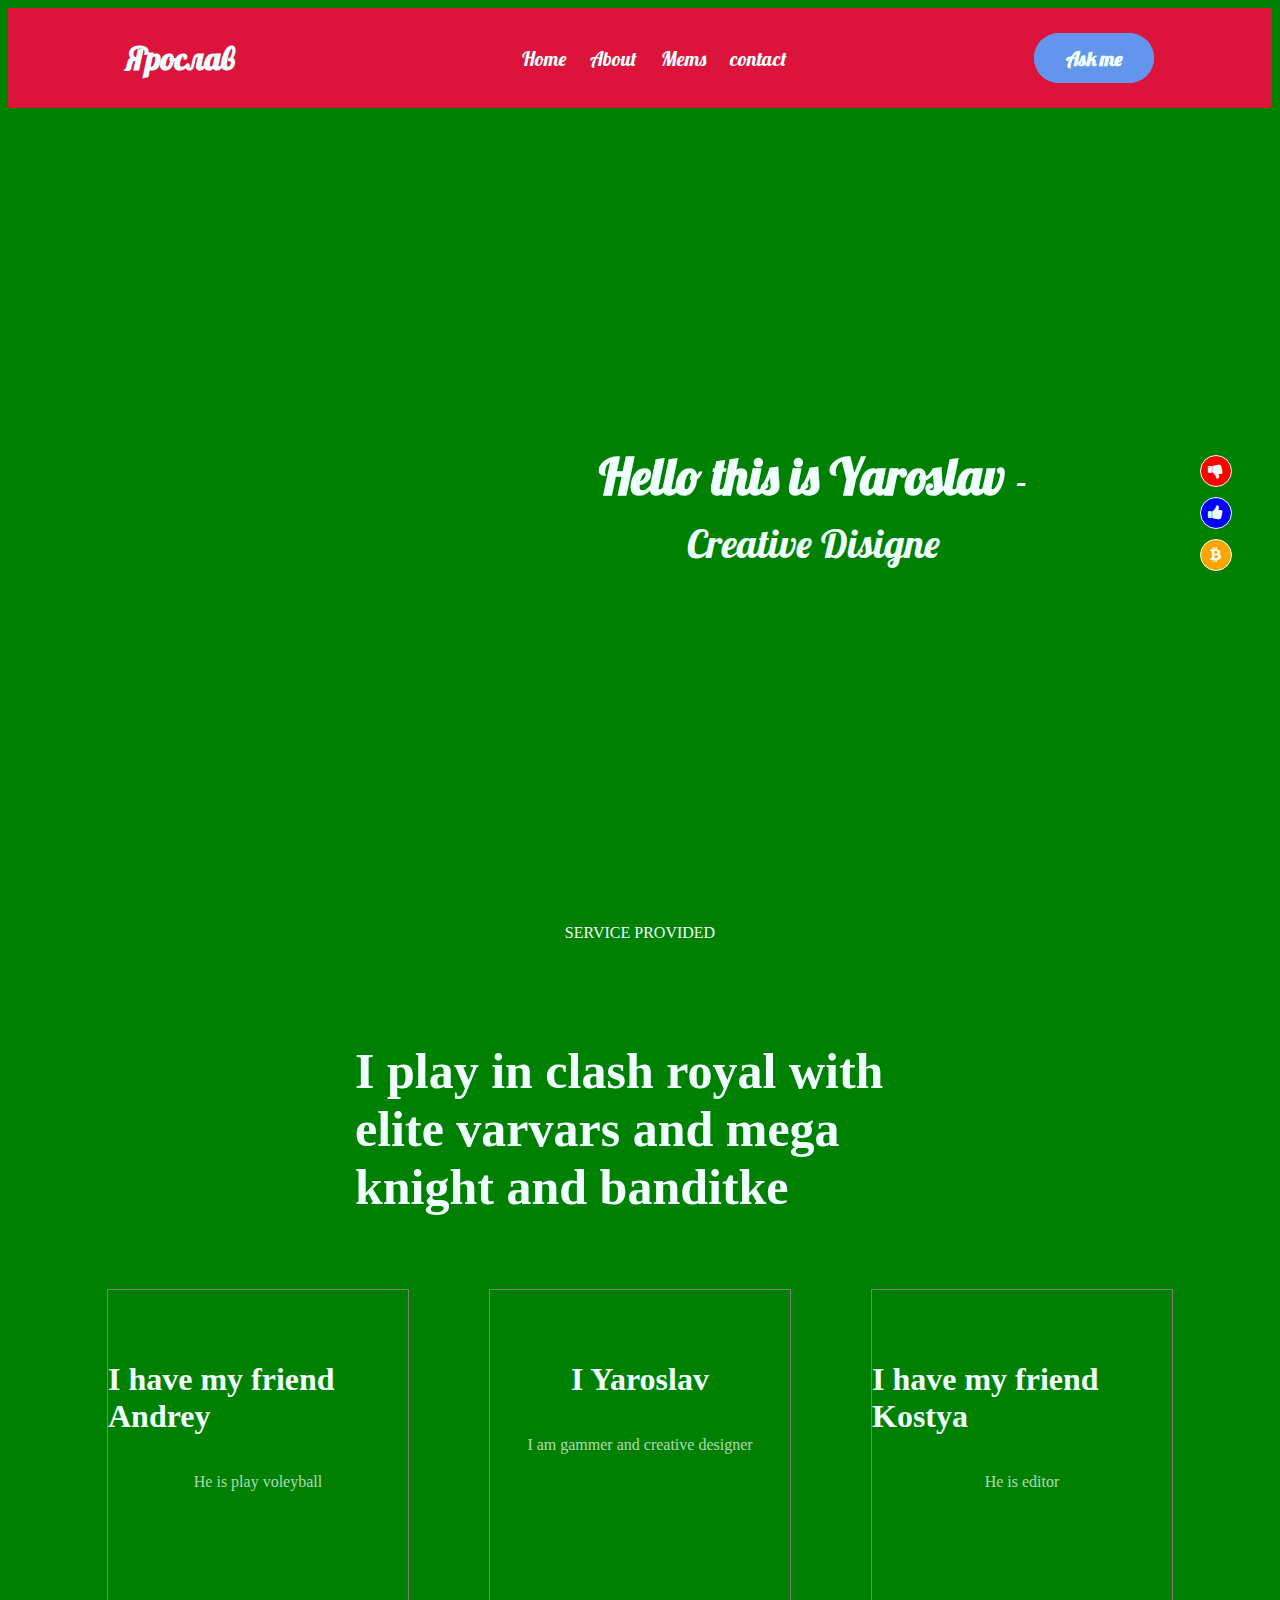
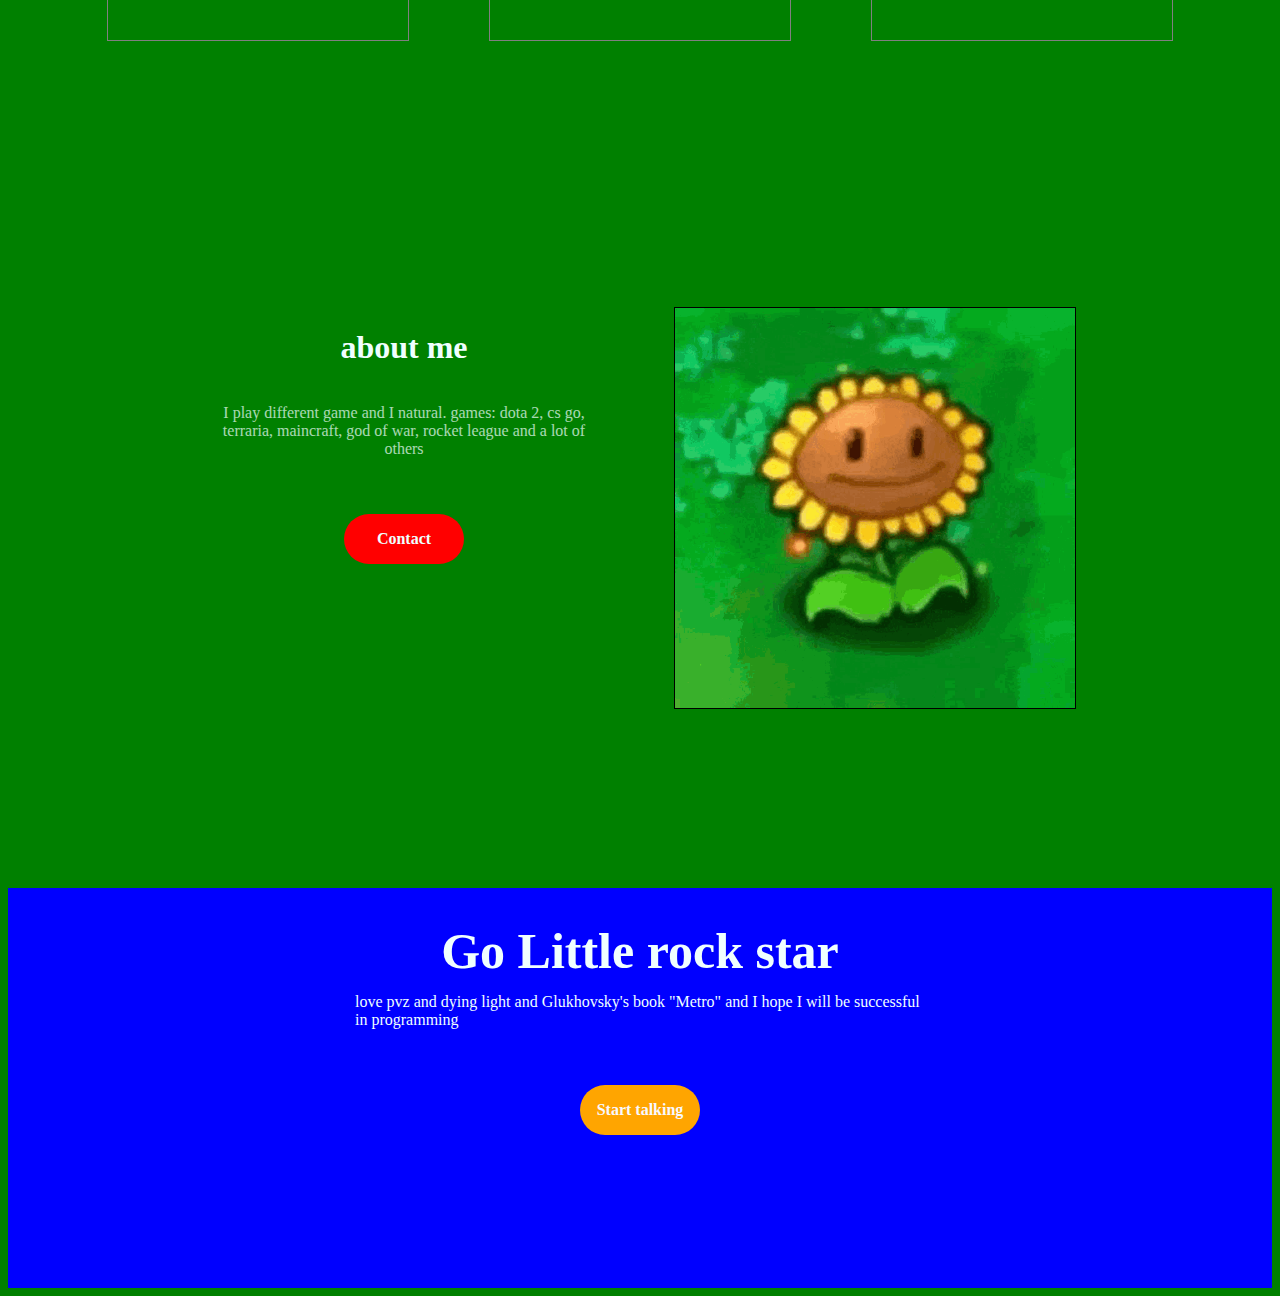
<file: index.html>
<!DOCTYPE html>
<html lang="en">

<head>
    <meta charset="UTF-8">
    <meta name="viewport" content="width=device-width, initial-scale=1.0">
    <title>Portfolio</title>
    <link rel="stylesheet" href="style.css">
    <link rel="preconnect" href="https://fonts.googleapis.com">
    <link rel="preconnect" href="https://fonts.gstatic.com" crossorigin>
    <link href="https://fonts.googleapis.com/css2?family=Lobster&display=swap" rel="stylesheet">
    <link rel="stylesheet" href="https://maxcdn.bootstrapcdn.com/font-awesome/4.5.0/css/font-awesome.min.css">
</head>

<body>
    <header class="header_nav">
        <div class="logo">
            <h1>Ярослав</h1>
        </div>
        <div class="nav">
            <ul>
                <a href="index.html">
                    <li>Home</li>
                </a>
                <a href="about.html">
                    <li>About</li>
                </a>
                <a href="mems.html">
                    <li>Mems</li>
                </a>
                <a href="contact.html">
                    <li>contact</li>
                </a>
            </ul>
        </div>
        <div class="ask">
            <div class="ask me"><b>Ask me</b></div>
        </div>
    </header>
    <div class="mainpage">

        <div class="text_link">
            <div class="textmain">
                <h1>Hello this is Yaroslav
                    <span>- Creative Disigne</span>
                </h1>
            </div>
            <ul>
                <a href="https://static.wikia.nocookie.net/d238390b-8822-47df-91d2-7fce550b41da/scale-to-width/755">
                    <div class="circleicon" style="background-color: red; color: azure;">
                        <li><i class="fa fa-thumbs-down fa-spin"></i></li>
                    </div>
                </a>
                <a href="https://www.youtube.com/watch?v=V7HdWeYbV3Q">
                    <div class="circleicon" style="background-color: blue; color: azure;">
                        <li><i class="fa fa-thumbs-up fa-spin"></i></li>
                    </div>
                </a>
                <a href="https://www.youtube.com/watch?v=oHg5SJYRHA0;">
                    <div class="circleicon" style="background-color:orange; color: rgb(255, 255, 255);">
                        <li><i class="fa fa-btc"></i></li>
                    </div>
                </a>

            </ul>
        </div>
    </div>
    <div class="serviceinfo">
        <p>SERVICE PROVIDED</p>

        <div class="textservice">
            <h1>I play in clash royal with elite varvars and mega knight and banditke </h1>
        </div>
        <div class="boxinfo">
            <div class="boxstyle">
                <h1>I have my friend Andrey </h1>
                <p>He is play voleyball </p>
            </div>
            <div class="boxstyle">
                <h1>I Yaroslav</h1>
                <p>I am gammer and creative designer</p>
            </div>
            <div class="boxstyle">
                <H1>I have my friend Kostya</H1>
                <p>He is editor</p>
            </div>
        </div>
    </div>
    <div class="aboutmain">
        <div class="about_text">
            <h1>about me</h1>
            <p>I play different game and I natural.
                games: dota 2, cs go, terraria, maincraft, god of war, rocket league and a lot of others
            </p>
            <div class="btn_me"><b>Contact</b></div>
        </div>
        <div class="about_img">
        </div>
    </div>
    <footer class="footer">
        <div class="footer_text">
            <h1>Go Little rock star</h1>
            <p> love pvz and dying light and Glukhovsky's book "Metro" and I hope I will be successful in programming
            </p>
            <div class="btn_footer"><b>Start talking</b></div>
        </div>
    </footer>

</body>

</html>
</file>
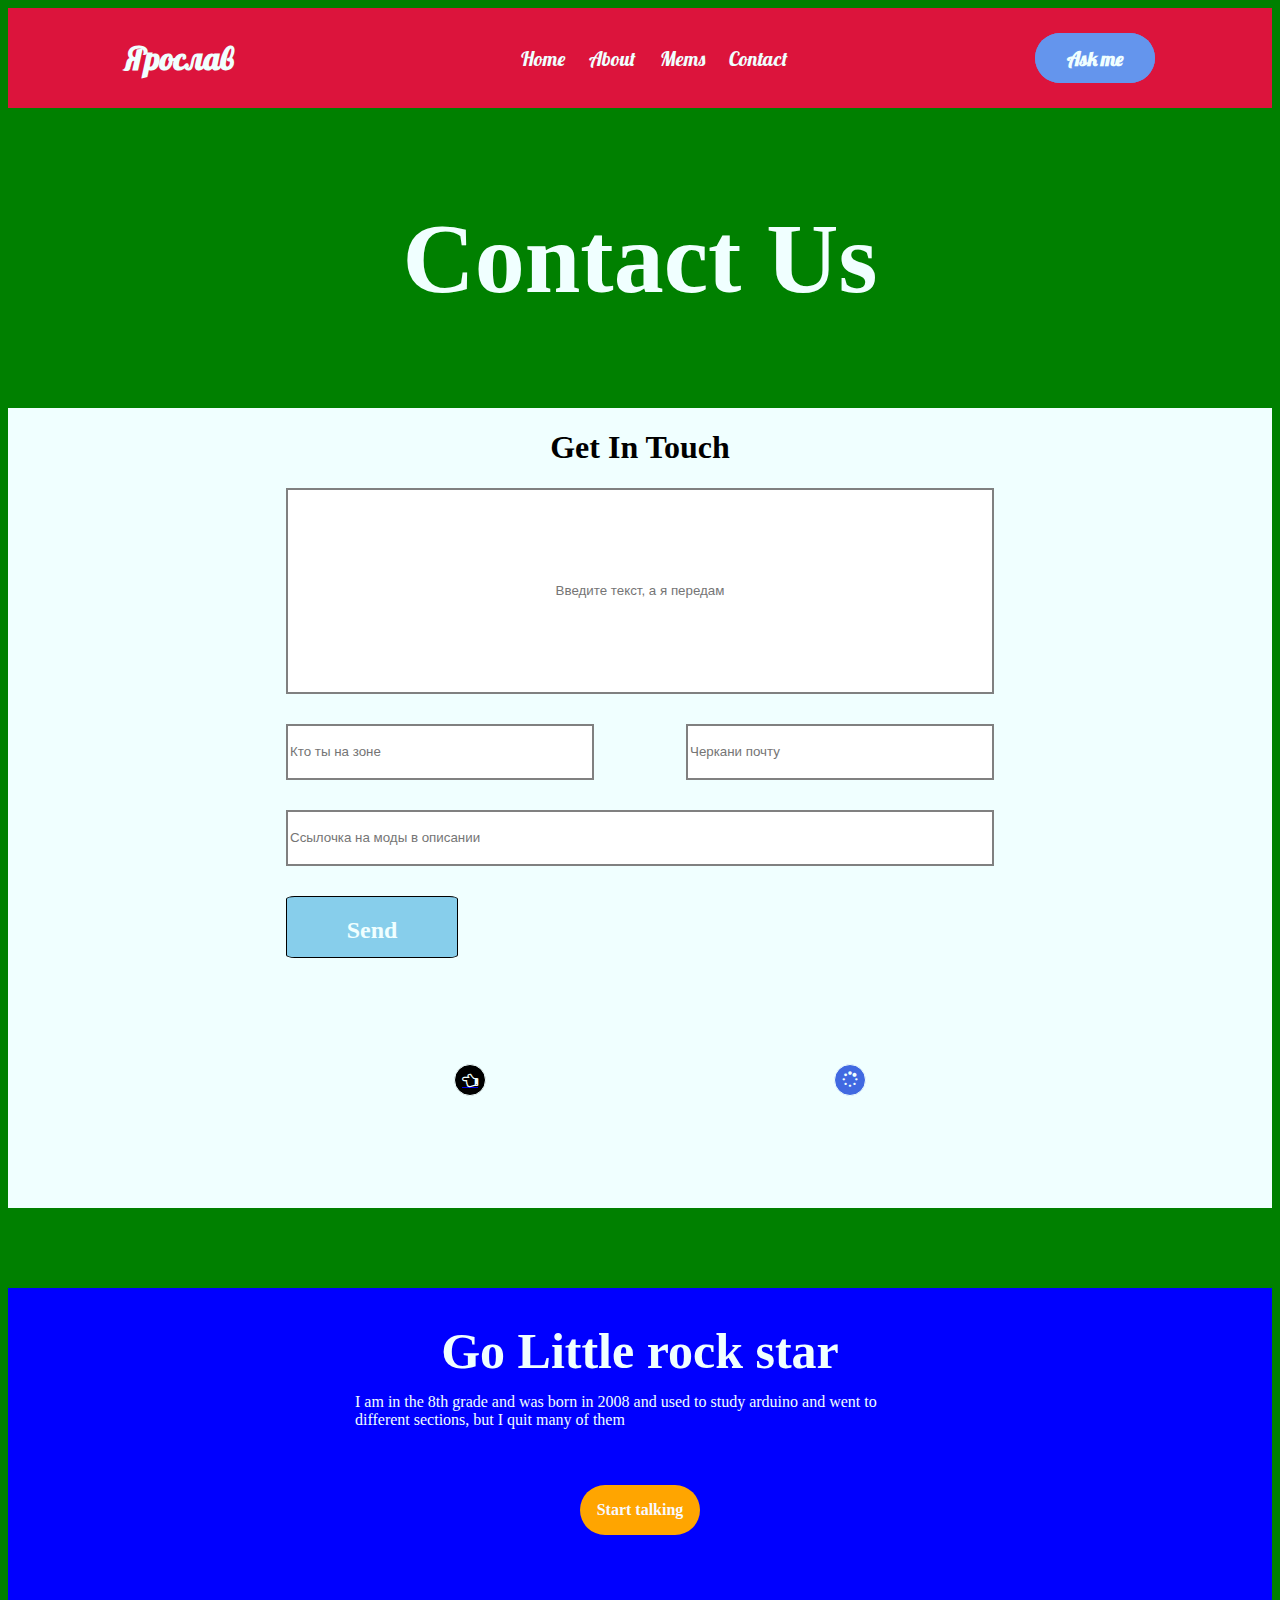
<file: contact.html>
<!DOCTYPE html>
<html lang="en">

<head>
    <meta charset="UTF-8">
    <meta name="viewport" content="width=device-width, initial-scale=1.0">
    <title>Contact</title>
    <link rel="stylesheet" href="style.css">
    <link rel="preconnect" href="https://fonts.googleapis.com">
    <link rel="preconnect" href="https://fonts.gstatic.com" crossorigin>
    <link href="https://fonts.googleapis.com/css2?family=Lobster&display=swap" rel="stylesheet">
    <link rel="stylesheet" href="https://maxcdn.bootstrapcdn.com/font-awesome/4.5.0/css/font-awesome.min.css">
</head>

<body>
    <header class="header_nav">
        <div class="logo">
            <h1>Ярослав</h1>
        </div>
        <div class="nav">
            <ul>
                <a href="index.html">
                    <li>Home</li>
                </a>
                <a href="about.html">
                    <li>About</li>
                </a>
                <a href="mems.html">
                    <li>Mems</li>
                </a>
                <a href="contact.html">
                    <li>Contact</li>
                </a>
            </ul>
        </div>
        <div class="ask">
            <div class="ask me"><b>Ask me</b></div>
        </div>
    </header>
    <div class="main">
        <div class="about_main_info">
            <h1>Contact Us</h1>
        </div>
        <div class="contact_main">
            <h1>Get In Touch</h1>
            <div class="input_block">
                <input type="text" class="inp_text" placeholder="Введите текст, а я передам">
                <div class="name_mail">
                    <input type="name" class="inp_name" placeholder="Кто ты на зоне">
                    <input type="email" class="inp_mail" placeholder="Черкани почту">
                </div>
                <input type="text" class="inp_sub" placeholder="Ссылочка на моды в описании">
                <div class="btn_ent">
                    <h2>Send</h2>
                </div>
            </div>
            <div class="contacts">
                <ul>
                    <a href="3.jpg">
                        <div class="circleicon" style="background-color: black; color: azure;">
                            <i class="fa fa-hand-o-left" aria-hidden="true"></i>
                        </div>
                    </a>
                    <a href="bp.jpeg">
                        <div class="circleicon" style="background-color:royalblue ; color: azure;">
                            <li><i class="fa fa-spinner fa-spin"></i></li>
                        </div>
                    </a>

                    </a>
                </ul>
            </div>
        </div>
    </div>
    <footer class="footer">
        <div class="footer_text">
            <h1>Go Little rock star</h1>
            <p>I am in the 8th grade and was born in 2008 and used to study arduino and went to different sections, but I quit many of them</p>
            <div class="btn_footer"><b>Start talking</b></div>
        </div>
    </footer>


</body>

</html>
</file>
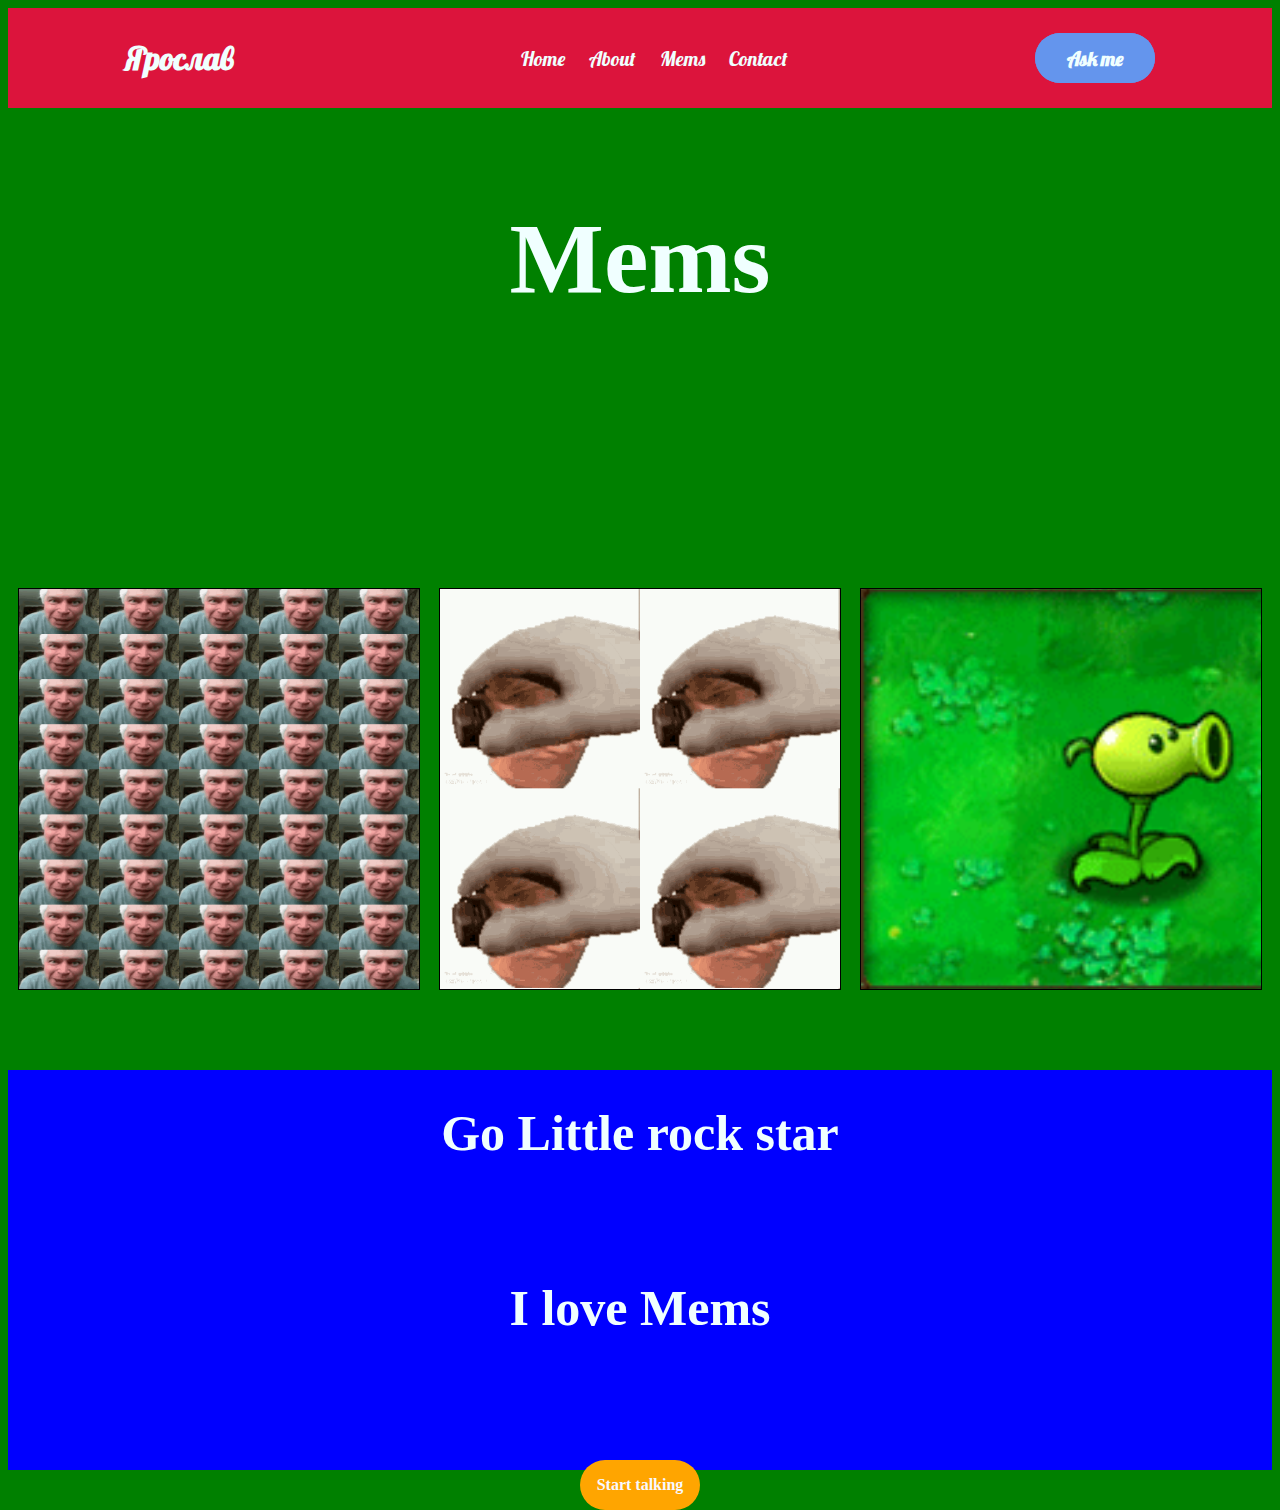
<file: mems.html>
<!DOCTYPE html>
<html lang="en">

<head>
    <meta charset="UTF-8">
    <meta name="viewport" content="width=device-width, initial-scale=1.0">
    <title>Mems</title>
    <link rel="stylesheet" href="style.css">
    <link rel="preconnect" href="https://fonts.googleapis.com">
    <link rel="preconnect" href="https://fonts.gstatic.com" crossorigin>
    <link href="https://fonts.googleapis.com/css2?family=Lobster&display=swap" rel="stylesheet">
    <link rel="stylesheet" href="https://maxcdn.bootstrapcdn.com/font-awesome/4.5.0/css/font-awesome.min.css">
</head>

<body>
    <header class="header_nav">
        <div class="logo">
            <h1>Ярослав</h1>
        </div>
        <div class="nav">
            <ul>
                <a href="index.html">
                    <li>Home</li>
                </a>
                <a href="about.html">
                    <li>About</li>
                </a>
                <a href="mems.html">
                    <li>Mems</li>
                </a>
                <a href="contact.html">
                    <li>Contact</li>
                </a>
            </ul>
        </div>
        <div class="ask">
            <div class="ask me"><b>Ask me</b></div>
        </div>
    </header>

    <div class="main">
        <div class="about_main_info">
            <h1>Mems</h1>
        </div>
        <div class="box">
            <div class="mems1">
            </div>
            <div class="mems2">
            </div>
            <div class="mems3">
            </div>
        </div>
            <footer class="footer">
                <div class="footer_text">
                    <h1>Go Little rock star</h1>
                    <h1><p> I love Mems
                    </p></h1>
                    <div class="btn_footer"><b>Start talking</b></div>
                </div>
            </footer>

</body>

</html>
</file>
<file: style.css>
body {
    background-color: green;
}

.header_nav {
    height: 100px;
    width: auto;
    display: flex;
    justify-content: space-around;
    align-items: center;
    color: azure;
    font-family: 'Lobster', cursive;
    background-color: crimson;
}

.logo {
    display: flex;
    justify-self: center;
}

.nav {
    display: flex;
    justify-content: center;
}

.ask {
    display: flex;
    justify-content: center;
    align-items: center;
    width: 120px;
    height: 50px;
    background-color: cornflowerblue;
    border-radius: 25px;
    font-size: 20px;
}

.ask:hover {
    opacity: 0.8;
    cursor: pointer;
}

.nav>ul {
    display: flex;
    list-style-type: none;
}

.nav>ul>a {
    text-decoration: none;
    color: azure;
    font-size: 20px;
    margin: 0 12px;
}

.nav>ul>a:hover {
    opacity: 0.8;
}

.mainpage {
    display: flex;
    justify-content: center;
    height: 800px;
}

.text_link {
    display: flex;
    align-items: center;
    margin-left: 500px;
    justify-content: space-around;
    width: 2000px;
}

.textmain {
    text-align: center;
    width: 530px;
}

.text_link h1 {
    color: azure;
    font-size: 50px;
    font-family: 'Lobster', cursive;
}

.textmain>h1>span {
    font-size: 40px;
    font-weight: lighter;
}

.text_link>ul {
    list-style: none;
    color: azure;
}

.circleicon {
    display: flex;
    justify-content: center;
    align-items: center;
    border: 1px solid azure;
    border-radius: 50%;
    margin-top: 10px;
    width: 30px;
    height: 30px;
}

.circleicon:hover {
    cursor: pointer;
    background-color: blue;
}

.textservice {
    font-weight: lighter;
    margin-top: 50px;
    font-family: 'Comfortaa', cursive;
}

.serviceinfo {
    display: flex;
    color: azure;
    align-items: center;
    flex-direction: column;
    height: 900px;
}

.serviceinfo>.textservice {
    width: 570px;
}

.serviceinfo>.textservice>h1 {
    font-family: 'Comfortaa', cursive;
    font-size: 50px;
}

.serviceinfo>.boxinfo {
    display: flex;
    justify-content: space-around;
}

.boxstyle {
    width: 300px;
    height: 300px;
    border: 1px solid grey;
    margin: 40px;
    font-family: 'Comfortaa', cursive;
    ;
    display: flex;
    flex-direction: column;
    align-items: center;
    padding-top: 50px;
}

.boxstyle:hover {
    border: 1px solid rgb(0, 255, 200);
}

.boxstyle>p {
    opacity: 0.7;
    font-family: 'Comfortaa', cursive;
    ;
    text-align: center;
}

.aboutmain {
    display: flex;
    justify-content: center;
    align-items: center;
    height: 600px;
}

.about_text {
    display: flex;
    text-align: center;
    width: 400px;
    flex-direction: column;
    height: 400px;
    margin-right: 70px;
    font-family: 'Comfortaa', cursive;;
    align-items: center;
    color: azure;
}

.about_text>p {
    opacity: 0.7;
}

.btn_me {
    margin-top: 40px;
    height: 50px;
    width: 120px;
    display: flex;
    justify-content: center;
    align-items: center;
    border: none;
    border-radius: 25px;
    background-color: red;
}

.about_img {
    width: 400px;
    height: 400px;
    border: 1px solid black;
    background-image: url(plants-vs-zombie.gif);
    background-size: 100%;
    display: flex;
    align-items: inherit;
}

.footer {
    background-color: blue;
    font-family: 'Comfortaa', cursive;;
    color: azure;
    height: 400px;
}

.footer_text {
    display: flex;
    justify-content: center;
    align-items: center;
    flex-direction: column;
    margin-top: 80px;
}

.footer_text>h1 {
    font-size: 50px;
}

.footer_text>p {
    width: 570px;
    margin-top: -20px;
}

.btn_footer {
    margin-top: 40px;
    border-radius: 25px;
    width: 120px;
    height: 50px;
    border: none;
    color: ghostwhite;
    background-color: orange;
    display: flex;
    justify-content: center;
    align-items: center;
}

.btn_footer:hover {
    opacity: 0.8;
    cursor: pointer;
}

.about_main_info {
    height: 300px;
    display: flex;
    justify-content: center;
    align-items: center;
    font-family: 'Comfortaa', cursive;
    ;
    font-size: 50px;
    color: azure
}

.about_main_text {
    background-color: azure;
    height: 1200px;
    display: flex;
    justify-content: center;
    flex-direction: column;
    font-family: 'Comfortaa', cursive;
    ;
    align-items: center;
}

.about_main_text>h1 {
    width: 500px;
    text-align: center;
    margin-top: 70px;
    font-weight: inherit;
}

.about_me_text {
    display: flex;
    justify-content: center;
    margin-top: 50px;
}

.text_me {
    text-align: center;
    display: flex;
    align-items: center;
    flex-direction: column;
    justify-content: center;
}

.text_me>h1 {
    font-size: 40px;
    margin-top: 40px;
}

.text_me>p {
    width: 570px;
}

.image_me {
    width: 400px;
    height: 400px;
    border: 1px solid black;
    background-color: azure;
    margin-left: 70px;
    background-image: url(2.gif);
    background-size: 180%;
}

.box_about {
    margin-top: 180px;
    display: flex;
    justify-content: space-around;
}

.box_me {
    width: 250px;
    height: 120px;
    border: 1px solid black;
    margin: 0 170px;
}

.box_me>h1 {
    text-align: center;
}

.box_me>p {
    text-align: center;
    opacity: 0.7;
}

.box_me:hover {
    border: 1px solid slateblue;
    cursor: pointer;
}

.contact_main {
    height: 800px;
    background-color: azure;
    display: flex;
    flex-direction: column;
    align-items: center;
    font-family: 'Comfortaa', cursive;
}

.imput_block {
    display: flex;
    flex-direction: column;
    width: 700px;
}

.inp_text {
    width: 700px;
    height: 200px;
    text-align: center;
    border: 2px solid grey;
}

.name_mail {
    display: flex;
    justify-content: space-between;
}

.inp_name {
    margin-top: 30px;
    width: 300px;
    height: 50px;
    border: 2px solid gray;
}

.inp_mail {
    margin-top: 30px;
    width: 300px;
    height: 50px;
    border: 2px solid gray;
}

.inp_sub {
    margin-top: 30px;
    width: 700px;
    height: 50px;
    border: 2px solid gray;
}

.btn_ent {
    margin-top: 30px;
    font-family: 'Comfortaa', cursive;
    ;
    display: flex;
    justify-content: center;
    width: 170px;
    height: 60px;
    border: 1px solid black;
    border-radius: 5%;
    text-align: center;
    color: azure;
    background-color: skyblue;
}

.btn_ent:hover {
    opacity: 0.7;
    cursor: pointer;
}

.contacts {
    width: 800px;
    margin-top: 80px;
}

.contacts ul {
    list-style-type: none;
    display: flex;
    justify-content: space-around;
}

.contacts>ul>li {
    display: flex;
    align-items: center;
}

.contacts>ul>li i {
    margin-right: 10px;
}

.circleicon:hover {
    opacity: 0.8;
    cursor: pointer;
}
.mems1 {
    width: 400px;
    height: 400px;
    border: 1px solid black;
    background-color: azure;
    background-image: url(1.gif);
    background-size: 20%; 
    display: flex;
    justify-content: space-around; 
    
}
.box {
margin-top: 180px;
display: flex;
justify-content: space-around;
}
.mems2 {
    width: 400px;
    height: 400px;
    border: 1px solid black;
    background-color: azure;
    background-image: url(5opka.gif);
    background-size: 50%;
    display: flex;
    justify-content: space-around;
}
.mems3 {
    width: 400px;
    height: 400px;
    border: 1px solid black;
    background-color: azure;
    background-image: url(1eb217b48e4e3e63b9a1d921a793d14d.gif);
    background-size: 130%;
    display: flex;
    justify-content: space-around;
}
</file>
